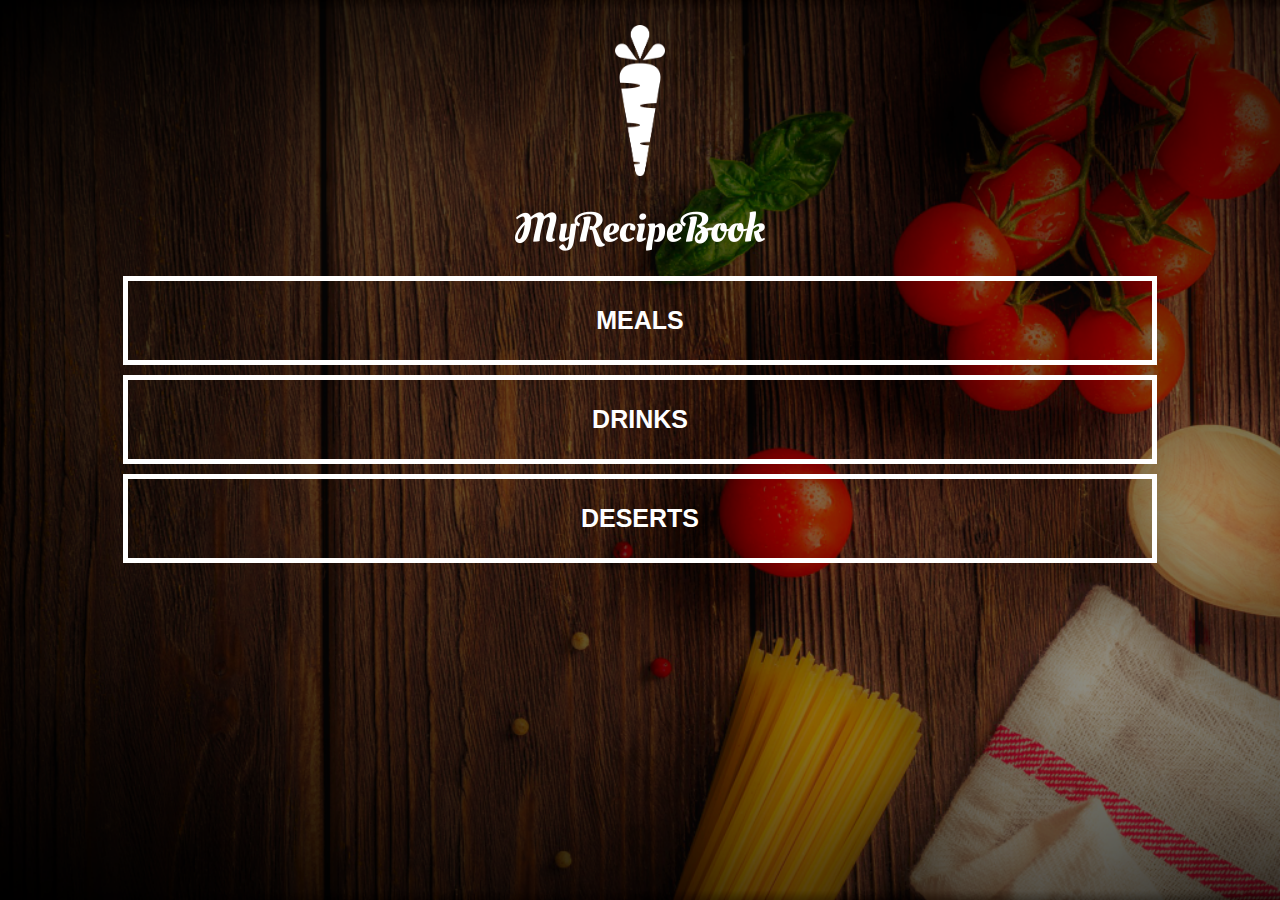
<file: index.html>
<!DOCTYPE html>
<html>
    <head>
        <title>My Recipe Book</title>
        <link rel="stylesheet" href="style.css">
    </head>
    
    <body class="body-home">
        <div id="home">
            
            <img src="images/logo-img.png" id="home-logo-img">
            <img src="images/logo-text.png" id="home-logo-text">
            
            <div class="home-menu">
                
                <a href="meals.html" class="home-menu-item">
                    <p>Meals</p>
                </a>
                
                <a href="drinks.html" class="home-menu-item">
                    <p>Drinks</p>
                </a>
                
                <a href="deserts.html" class="home-menu-item">
                    <p>Deserts</p>
                </a>
                
            </div>
            
        </div>
    </body>
</html>
</file>
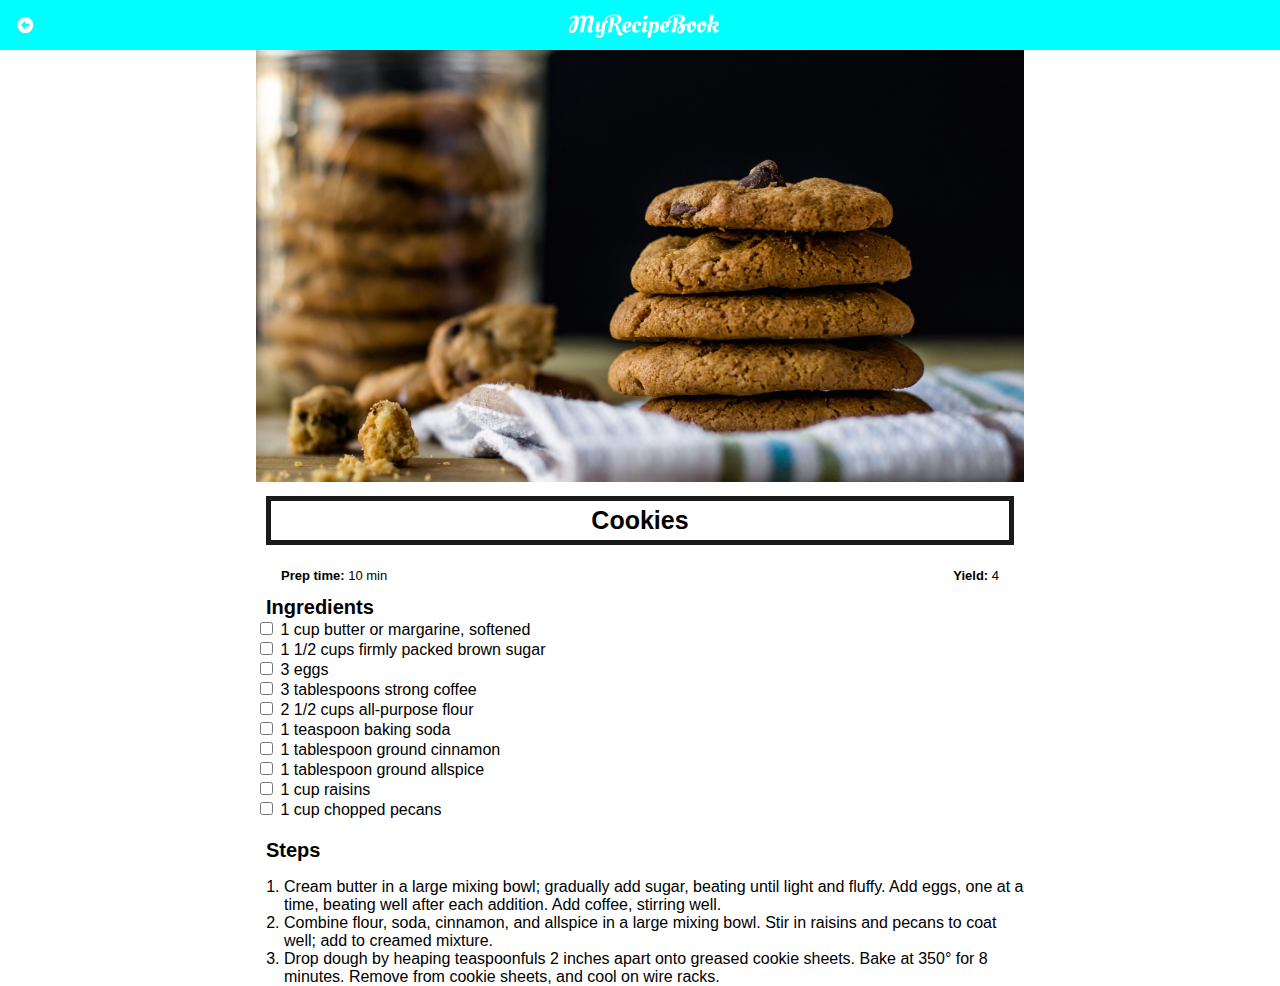
<file: cookies.html>
<!DOCTYPE html>
<html>
    <head>
        <title>My Recipe Book | Deserts | Cookies</title>
        <link rel="stylesheet" href="style.css">
        <link rel="stylesheet" href="fontawesome/css/all.css">
    </head>
    
    <body class="body-recipes">
        
        <div class="header">
            <a href="deserts.html">
                <i class="fas fa-arrow-alt-circle-left"></i>
            </a>
            
            <img src="images/logo-text.png">
        </div>
        
        <div id="recipe">
            
            <div class="recipe-details">
                <img src="images/cookies.png">
                
                <h1>Cookies</h1>
                
                <div class="recipe-details-info">
                    <p><b>Prep time: </b>10 min</p>
                    <P style="float: right;"><b>Yield: </b>4 </P>
                </div>
                
                <div class="recipe-deatails-ingredients">
                    <h2>Ingredients</h2>
                    
                    <input id="check-01" type="checkbox">
                    <label for="check-01">1 cup butter or margarine, softened</label>
                    <br>
                    <input id="check-02" type="checkbox">
                    <label for="check-02">1 1/2 cups firmly packed brown sugar</label>
                    <br>
                    <input id="check-03" type="checkbox">
                    <label for="check-03">3 eggs</label>
                    <br>
                    <input id="check-04" type="checkbox">
                    <label for="check-04">3 tablespoons strong coffee</label>
                    <br>
                    <input id="check-05" type="checkbox">
                    <label for="check-05">2 1/2 cups all-purpose flour</label>
                    <br>
                    <input id="check-06" type="checkbox">
                    <label for="check-06">1 teaspoon baking soda</label>
                    <br>
                    <input id="check-07" type="checkbox">
                    <label for="check-07">1 tablespoon ground cinnamon</label>
                    <br>
                    <input id="check-08" type="checkbox">
                    <label for="check-08">1 tablespoon ground allspice</label>
                    <br>
                    <input id="check-09" type="checkbox">
                    <label for="check-09">1 cup raisins</label>
                    <br>
                    <input id="check-10" type="checkbox">
                    <label for="check-10">1 cup chopped pecans</label>  
                </div>
                
                <div class="recipe-details-steps">
                    <h2>Steps</h2>
                    
                    <ol>
                        <li>Cream butter in a large mixing bowl; gradually add sugar, beating until light and fluffy. Add eggs, one at a time, beating well after each addition. Add coffee, stirring well.</li>
                        <li>Combine flour, soda, cinnamon, and allspice in a large mixing bowl. Stir in raisins and pecans to coat well; add to creamed mixture.</li>
                        <li>Drop dough by heaping teaspoonfuls 2 inches apart onto greased cookie sheets. Bake at 350° for 8 minutes. Remove from cookie sheets, and cool on wire racks.</li>
                    </ol>
                </div>
            </div>
            
        </div>
    </body>
</html>
</file>
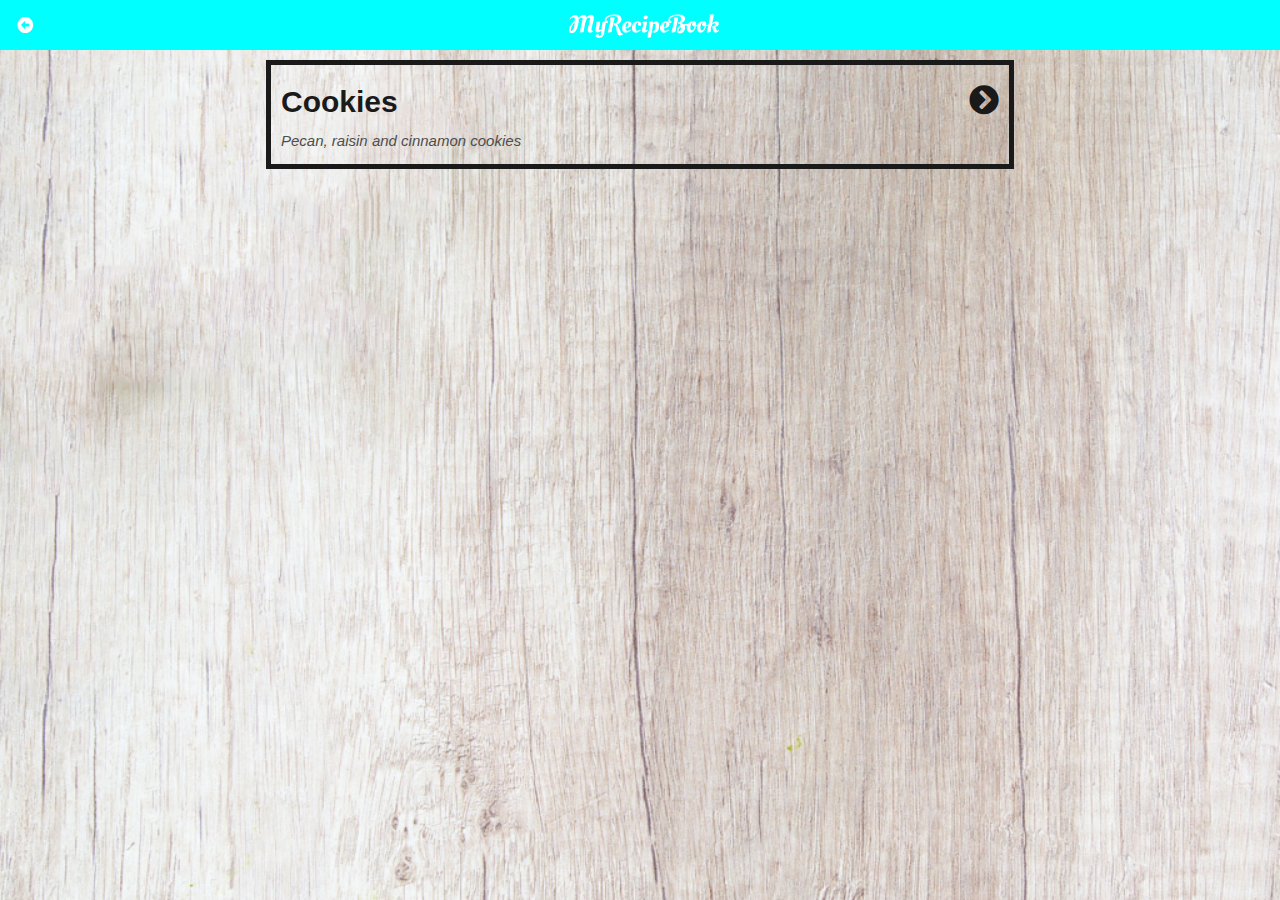
<file: deserts.html>
<!DOCTYPE html>
<html>
    <head>
        <title>My Recipe Book | Deserts</title>
        <link rel="stylesheet" href="style.css">
        <link rel="stylesheet" href="fontawesome/css/all.css">
    </head>
    
    <body class="body-meals">
        
        <div class="header">
            <a href="index.html">
                <i class="fas fa-arrow-alt-circle-left"></i>
            </a>
            
            <img src="images/logo-text.png">
        </div>
        
        <div id="meals">
            
            <div class="meals-list">
                
                <a href="cookies.html">
                    <div class="meals-list-item">
                        <h1>Cookies<i class="fas fa-chevron-circle-right"></i></h1>
                        
                        <p>Pecan, raisin and cinnamon cookies</p>
                    </div>    
                </a>
                    
            </div>
                
        </div>
    </body>
</html>
</file>
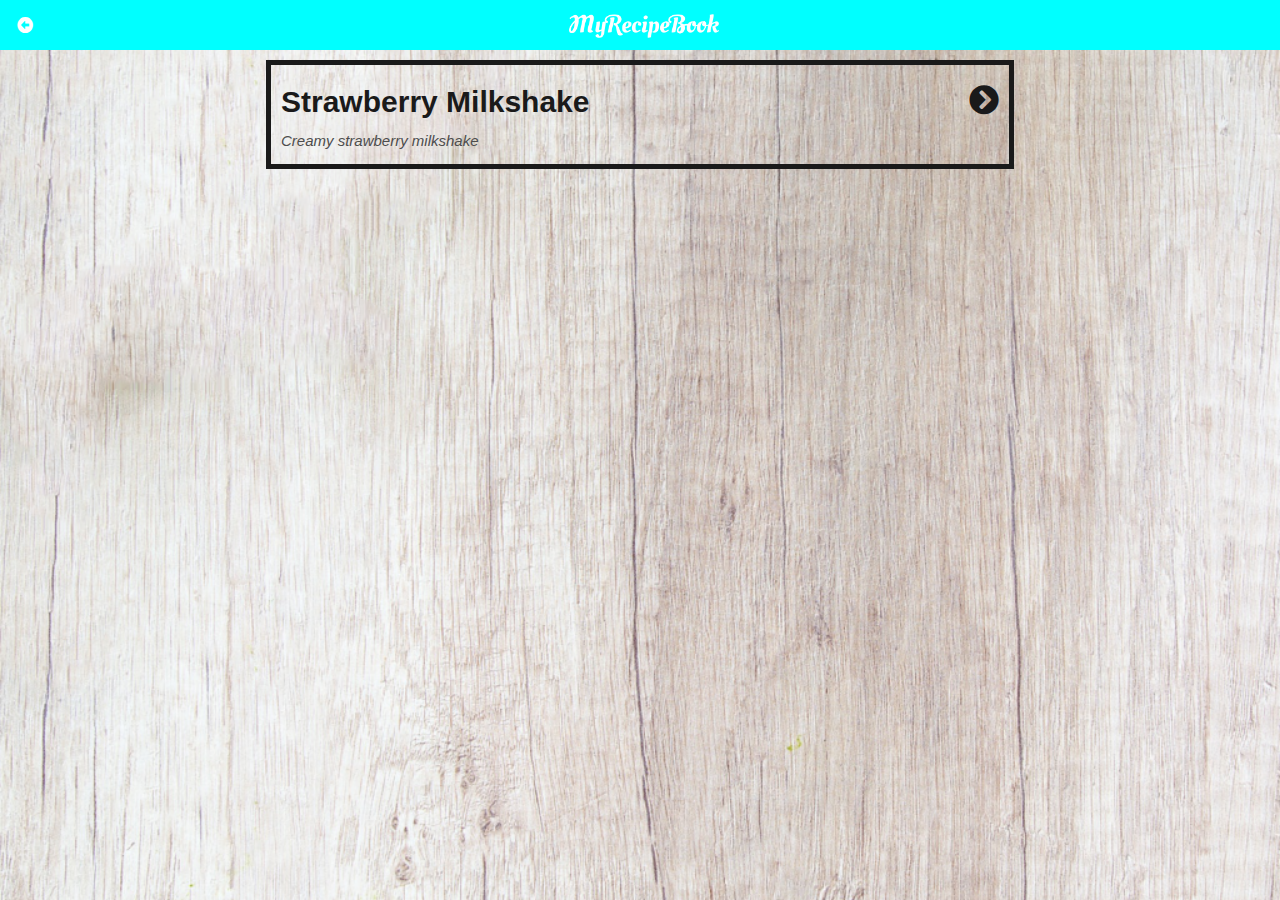
<file: drinks.html>
<!DOCTYPE html>
<html>
    <head>
        <title>My Recipe Book | Drinks</title>
        <link rel="stylesheet" href="style.css">
        <link rel="stylesheet" href="fontawesome/css/all.css">
    </head>
    
    <body class="body-meals">
        
        <div class="header">
            <a href="index.html">
                <i class="fas fa-arrow-alt-circle-left"></i>
            </a>
            
            <img src="images/logo-text.png">
        </div>
        
        <div id="meals">
            
            <div class="meals-list">
                
                <a href="strawberry-millkshake.html">
                    <div class="meals-list-item">
                        <h1>Strawberry Milkshake<i class="fas fa-chevron-circle-right"></i></h1>
                        
                        <p>Creamy strawberry milkshake</p>
                    </div>    
                </a>
                    
            </div>
                
        </div>
    </body>
</html>
</file>
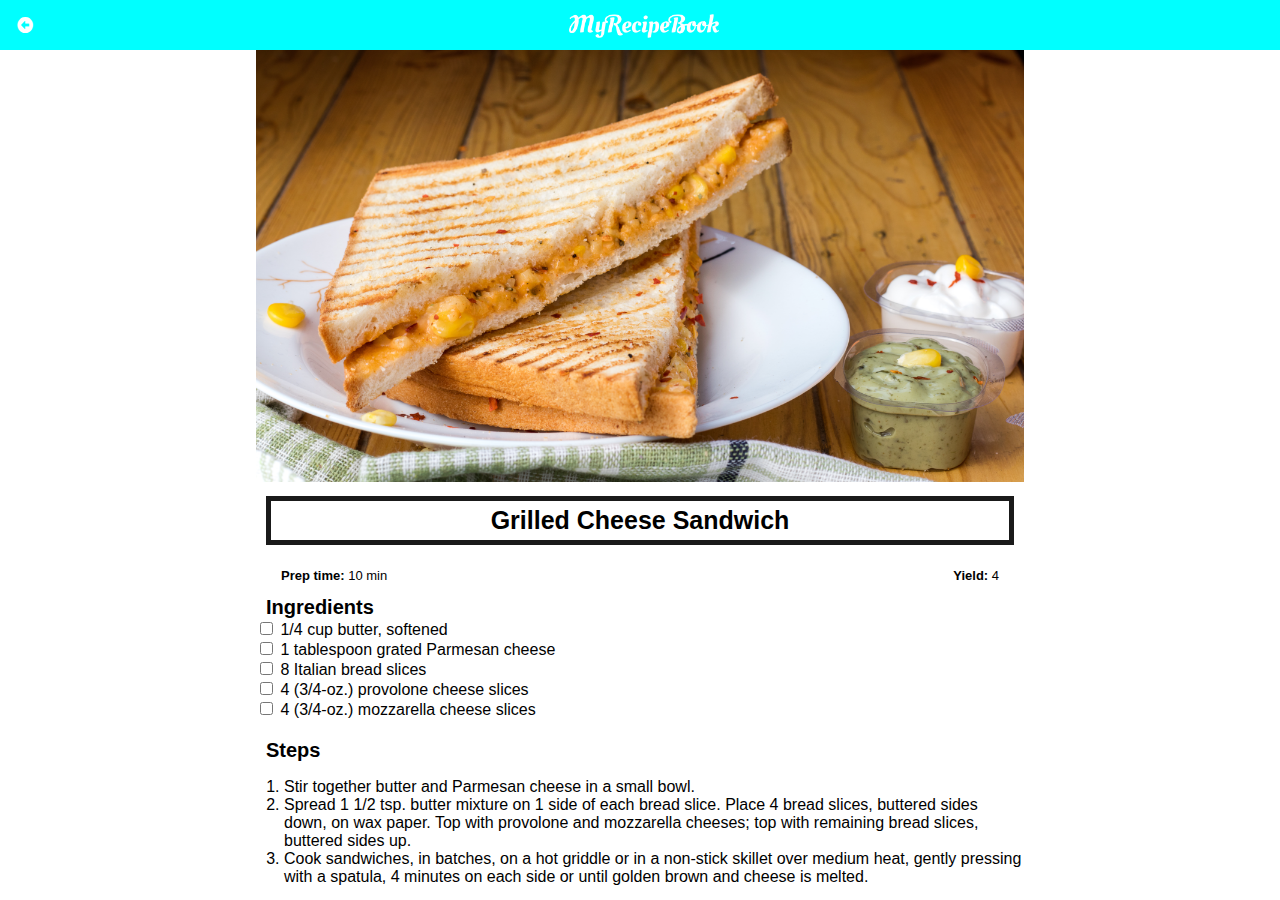
<file: grilled-cheese.html>
<!DOCTYPE html>
<html>
    <head>
        <title>My Recipe Book | Meals | Grilled Cheese</title>
        <link rel="stylesheet" href="style.css">
        <link rel="stylesheet" href="fontawesome/css/all.css">
    </head>
    
    <body class="body-recipes">
        
        <div class="header">
            <a href="meals.html">
                <i class="fas fa-arrow-alt-circle-left"></i>
            </a>
            
            <img src="images/logo-text.png">
        </div>
        
        <div id="recipe">
            
            <div class="recipe-details">
                <img src="images/grilledCheese.png">
                
                <h1>Grilled Cheese Sandwich</h1>
                
                <div class="recipe-details-info">
                    <p><b>Prep time: </b>10 min</p>
                    <P style="float: right;"><b>Yield: </b>4 </P>
                </div>
                
                <div class="recipe-deatails-ingredients">
                    <h2>Ingredients</h2>
                    
                    <input id="check-01" type="checkbox">
                    <label for="check-01">1/4 cup butter, softened</label>
                    <br>
                    <input id="check-02" type="checkbox">
                    <label for="check-02">1 tablespoon grated Parmesan cheese</label>
                    <br>
                    <input id="check-03" type="checkbox">
                    <label for="check-03">8 Italian bread slices</label>
                    <br>
                    <input id="check-04" type="checkbox">
                    <label for="check-04">4 (3/4-oz.) provolone cheese slices</label>
                    <br>
                    <input id="check-05" type="checkbox">
                    <label for="check-05">4 (3/4-oz.) mozzarella cheese slices</label>
                    
                </div>
                
                <div class="recipe-details-steps">
                    <h2>Steps</h2>
                    
                    <ol>
                        <li>Stir together butter and Parmesan cheese in a small bowl.</li>
                        <li>Spread 1 1/2 tsp. butter mixture on 1 side of each bread slice. Place 4 bread slices, buttered sides down, on wax paper. Top with provolone and mozzarella cheeses; top with remaining bread slices, buttered sides up.</li>
                        <li>Cook sandwiches, in batches, on a hot griddle or in a non-stick skillet over medium heat, gently pressing with a spatula, 4 minutes on each side or until golden brown and cheese is melted.</li>
                    </ol>
                </div>
            </div>
            
        </div>
    </body>
</html>
</file>
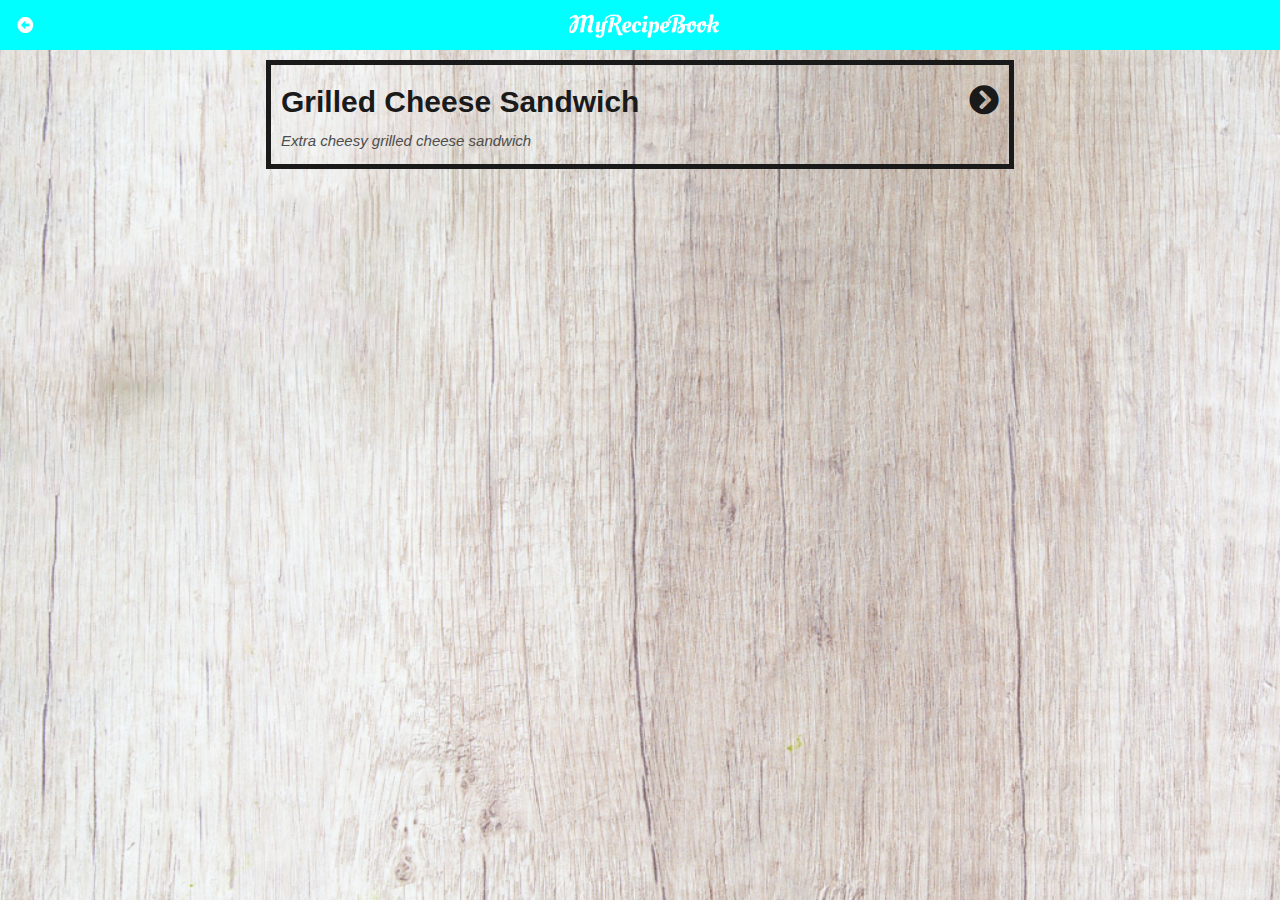
<file: meals.html>
<!DOCTYPE html>
<html>
    <head>
        <title>My Recipe Book | Meals</title>
        <link rel="stylesheet" href="style.css">
        <link rel="stylesheet" href="fontawesome/css/all.css">
    </head>
    
    <body class="body-meals">
        
        <div class="header">
            <a href="index.html">
                <i class="fas fa-arrow-alt-circle-left"></i>
            </a>
            
            <img src="images/logo-text.png">
        </div>
        
        <div id="meals">
            
            <div class="meals-list">
                
                <a href="grilled-cheese.html">
                    <div class="meals-list-item">
                        <h1>Grilled Cheese Sandwich<i class="fas fa-chevron-circle-right"></i></h1>
                        
                        <p>Extra cheesy grilled cheese sandwich</p>
                    </div>    
                </a>
                    
            </div>
                
        </div>
    </body>
</html>
</file>
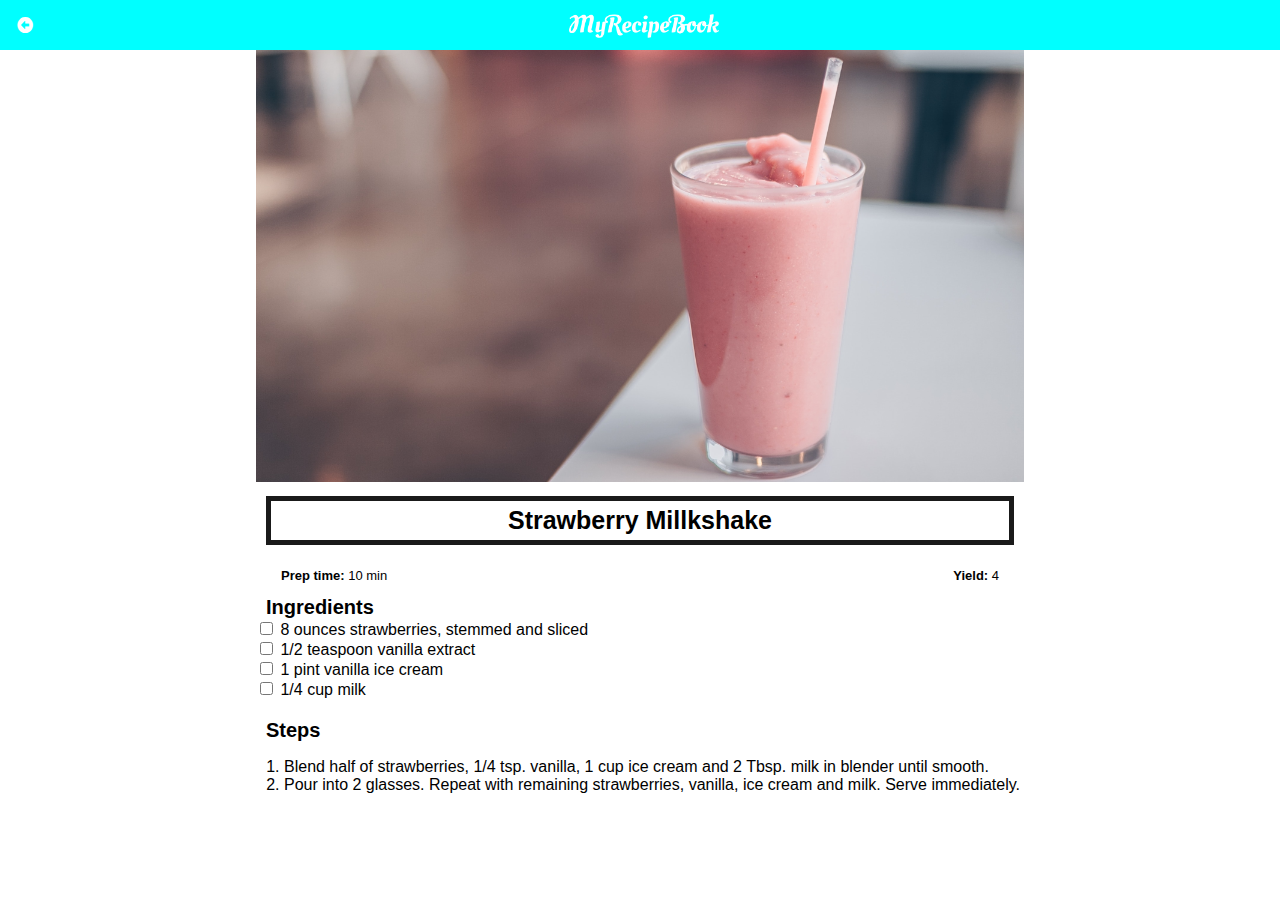
<file: strawberry-millkshake.html>
<!DOCTYPE html>
<html>
    <head>
        <title>My Recipe Book | Drinks | Strawberry Millkshake</title>
        <link rel="stylesheet" href="style.css">
        <link rel="stylesheet" href="fontawesome/css/all.css">
    </head>
    
    <body class="body-recipes">
        
        <div class="header">
            <a href="drinks.html">
                <i class="fas fa-arrow-alt-circle-left"></i>
            </a>
            
            <img src="images/logo-text.png">
        </div>
        
        <div id="recipe">
            
            <div class="recipe-details">
                <img src="images/strawberryMilkshake.png">
                
                <h1>Strawberry Millkshake</h1>
                
                <div class="recipe-details-info">
                    <p><b>Prep time: </b>10 min</p>
                    <P style="float: right;"><b>Yield: </b>4 </P>
                </div>
                
                <div class="recipe-deatails-ingredients">
                    <h2>Ingredients</h2>
                    
                    <input id="check-01" type="checkbox">
                    <label for="check-01">8 ounces strawberries, stemmed and sliced</label>
                    <br>
                    <input id="check-02" type="checkbox">
                    <label for="check-02">1/2 teaspoon vanilla extract</label>
                    <br>
                    <input id="check-03" type="checkbox">
                    <label for="check-03">1 pint vanilla ice cream</label>
                    <br>
                    <input id="check-04" type="checkbox">
                    <label for="check-04">1/4 cup milk</label>
                    
                </div>
                
                <div class="recipe-details-steps">
                    <h2>Steps</h2>
                    
                    <ol>
                        <li>Blend half of strawberries, 1/4 tsp. vanilla, 1 cup ice cream and 2 Tbsp. milk in blender until smooth.</li>
                        <li>Pour into 2 glasses. Repeat with remaining strawberries, vanilla, ice cream and milk. Serve immediately.</li>
                    </ol>
                </div>
            </div>
            
        </div>
    </body>
</html>
</file>
<file: style.css>
html {
    height: 100%;
}

body {
    font-family: sans-serif;
    
    margin: 0;
    padding: o;
    
    height: 100%;
}

.body-home {
    background-image: url('images/background-01-port.png');
    
    background-attachment: fixed;
    
    background-size: cover;  
}

.body-meals {
    background-image: url('images/background-02-port.png');
    
    background-attachment: fixed;
    
    background-size: cover;  
}

/*========== HEADER =========*/


.header {
    background-color: aqua;
    
    width: 100%;
    height: 50px;
    top: 0;
    
    position: fixed;
    overflow: hidden;
    
    text-align: center;
}

.header i{
    float: left;
    padding: 17px 0px 0px 17px;
    color: white;
}

.header img {
    width: 150px;
    padding-top: 14px;
    padding-right: 25px;
}


/*========== HOME PAGE =========*/

#home-logo-img{
    width: 50px;
    display: block;
    margin: auto;
    padding: 25px 10px 10px 10px;
}

#home-logo-text{
    width: auto;
    display: block;
    margin: auto;
    padding: 25px;
}

/*===== HOME PAGE MENU =====*/

.home-menu-item{
    text-decoration: none;
    text-transform: uppercase;
    
    color: white;
    font-size: 25px;
    font-weight: bold;
    text-align: center;
    border: 5px solid white;
    
    display: block;
    margin: auto;
    margin-bottom: 10px;
    width: 80%;
}

/*========== MEALS PAGE =========*/

#meals{
    padding-top: 50px;
}

/*===== MEALS PAGE MENU =====*/

.meals-list a {
    text-decoration: none;
}

.meals-list-item {
    border: 5px solid #1a1a1a;
    margin: 10px;
}

.meals-list-item h1 {
    font-weight: bold;
    font-size: 30px;
    color: #1a1a1a;
    padding-left: 10px
}

.meals-list-item i {
    float: right;
    color: #1a1a1a;
    padding-right: 10px;
}

.meals-list-item p {
    font-size: 15px;
    font-style: italic;
    color: #4d4d4d;
    margin-top: -7px;
    padding-left: 10px;
}

/*========== RECIPE PAGE =========*/

#recipe {
    padding-top: 50px;
}

/*===== RECIPE DETAILS =====*/

.recipe-details img{
    width: 100%;
    
}

.recipe-details h1 {
    font-size: 25px;
    text-align: center;
    border: 5px solid #1a1a1a;
    margin: 10px;
    padding: 5px;
}

.recipe-details h2 {
   font-size: 20px;
    text-align: left;
    margin: 0;
    margin-left: 10px;
}

.recipe-details-info {
    margin-left: 25px;
    margin-right: 25px;
}

.recipe-details-info p {
    font-size: 13px;
    display: inline-block;
}

.recipe-details-ingredients label{
    line-height: 25px;
    margin-left: 10px;
}

.recipe-details-steps {
    padding-top: 20px;
}

.recipe-details-steps ol {
    padding-left: 28px;
}

/*========== RESPONSIVE LAYOUT =========*/

@media only screen and (min-width: 600px) {
    #meals {
        width: 80%;
        margin: auto;
    }
    #recipe {
        width: 80%;
        margin: auto;
    }
}

@media only screen and (min-width: 1000px) {
    #meals {
        width: 60%;
        margin: auto;
    }
    #recipe {
        width: 60%;
        margin: auto;
    }
}

@media only screen and (min-width: 1500px) {
    #meals {
        width: 40%;
        margin: auto;
    }
    #recipe {
        width: 40%;
        margin: auto;
    }
}

@media only screen and (min-width: 720px) {
    .body-home {
        background-image: url('images/background-01-land.png');
    }
    
    .body-meals {
        background-image: url('images/background-02-land.png');
    }
}
</file>
